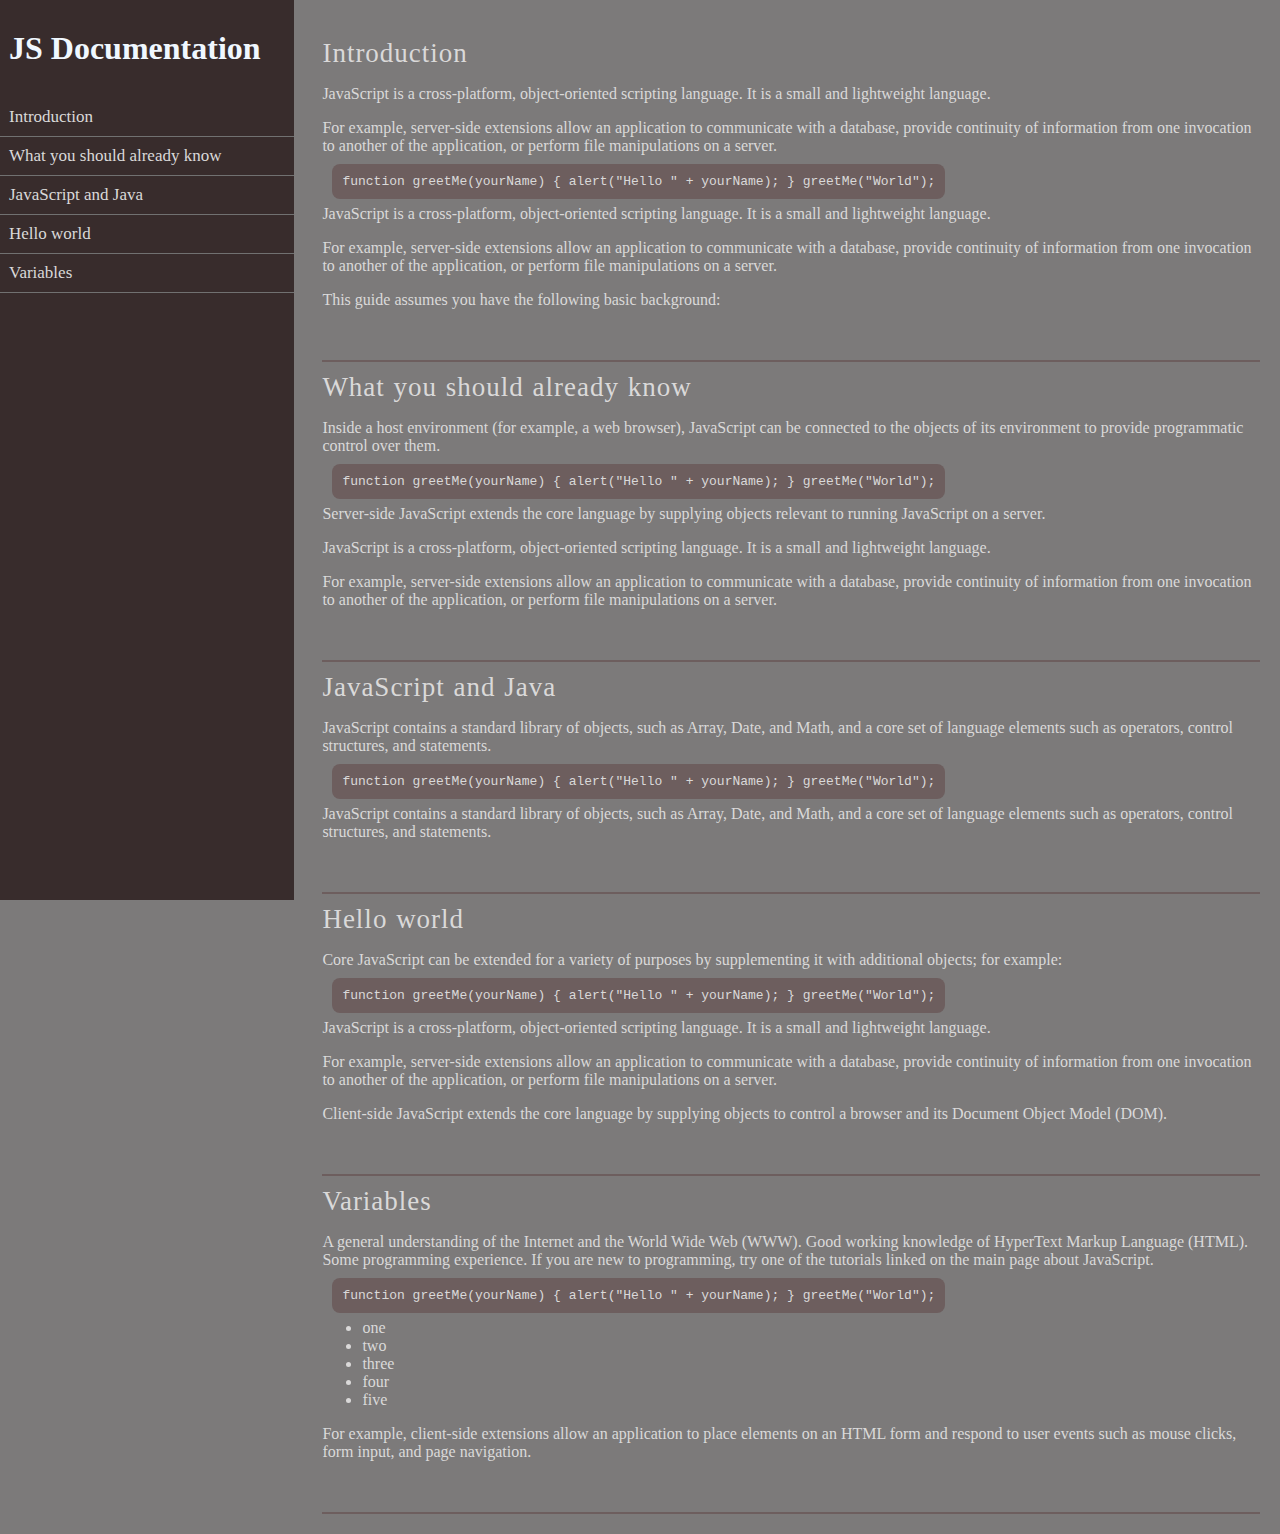
<file: technicaldocumentaionpage/index.html>
<!DOCTYPE html>
<html>

<head>
    <meta charset="utf-8">
    <meta name="viewport" content="width=device-width, initial-scale=1.0">
    <link rel="stylesheet" href="styles.css">
</head>

<body>

    <nav id="navbar">
        <header>
            <h1>JS Documentation</h1>
        </header>
        <section>
            <a href="#Introduction" class="nav-link">Introduction</a>
        </section>
        <section>
            <a href="#What_you_should_already_know" class="nav-link">What you should already know</a>
        </section>
        <section>
            <a href="#JavaScript_and_Java" class="nav-link">JavaScript and Java</a>
        </section>
        <section>
            <a href="#Hello_world" class="nav-link">Hello world</a>
        </section>
        <section>
            <a href="#Variables" class="nav-link">Variables</a>
        </section>
        
    </nav>

    <main id="main-doc">
        <section id="Introduction" class="main-section">
            <header>Introduction</header>
            <p>JavaScript is a cross-platform, object-oriented scripting language. It is a small and lightweight
                language.</p>
            <p>For example, server-side extensions allow an application to communicate with a database, provide
                continuity of information from one invocation to another of the application, or perform file
                manipulations on a server.</p>
            <code>function greetMe(yourName) { alert("Hello " + yourName); }
                greetMe("World"); </code>
                <p>JavaScript is a cross-platform, object-oriented scripting language. It is a small and lightweight
                    language.</p>
                <p>For example, server-side extensions allow an application to communicate with a database, provide
                    continuity of information from one invocation to another of the application, or perform file
                    manipulations on a server.</p>
    
            <p>This guide assumes you have the following basic background:</p>
        </section>

        <section id="What_you_should_already_know" class="main-section">
            <header>What you should already know</header>
            <p> Inside a host environment (for example, a web browser), JavaScript can be connected to the objects of
                its environment to provide programmatic control over them.</p>
            <code>function greetMe(yourName) { alert("Hello " + yourName); }
    greetMe("World");
    </code>
            <p>Server-side JavaScript extends the core language by supplying objects relevant to running JavaScript on a
                server.</p>
            <p>JavaScript is a cross-platform, object-oriented scripting language. It is a small and lightweight
                language.</p>
            <p>For example, server-side extensions allow an application to communicate with a database, provide
                continuity of information from one invocation to another of the application, or perform file
                manipulations on a server.</p>

        </section>

        <section id="JavaScript_and_Java" class="main-section">
            <header>JavaScript and Java</header>
            <p>JavaScript contains a standard library of objects, such as Array, Date, and Math, and a core set of
                language elements such as operators, control structures, and statements. </p>
            <code>function greetMe(yourName) { alert("Hello " + yourName); }
    greetMe("World");
    </code>
            <p>JavaScript contains a standard library of objects, such as Array, Date, and Math, and a core set of
                language elements such as operators, control structures, and statements. </p>

        </section>

        <section id="Hello_world" class="main-section">
            <header>Hello world</header>
            <p>Core JavaScript can be extended for a variety of purposes by supplementing it with additional objects;
                for example:</p>
            <code>function greetMe(yourName) { alert("Hello " + yourName); }
    greetMe("World");
    </code>
            <p>JavaScript is a cross-platform, object-oriented scripting language. It is a small and lightweight
                language.</p>
            <p>For example, server-side extensions allow an application to communicate with a database, provide
                continuity of information from one invocation to another of the application, or perform file
                manipulations on a server.</p>
            <p>Client-side JavaScript extends the core language by supplying objects to control a browser and its
                Document Object Model (DOM).</p>
        </section>

        <section class="main-section" id="Variables">
            <header>Variables</header>
            <p>A general understanding of the Internet and the World Wide Web (WWW).
                Good working knowledge of HyperText Markup Language (HTML).
                Some programming experience. If you are new to programming, try one of the tutorials linked on the main
                page about JavaScript.</p>
            <code>function greetMe(yourName) { alert("Hello " + yourName); }
    greetMe("World");
    </code>
            <ul>
                <li>one</li>
                <li>two</li>
                <li>three</li>
                <li>four</li>
                <li>five</li>
            </ul>
            <p>For example, client-side extensions allow an application to place elements on an HTML form and respond to
                user events such as mouse clicks, form input, and page navigation.</p>
        </section>

    </main>

</body>

</html>
</file>
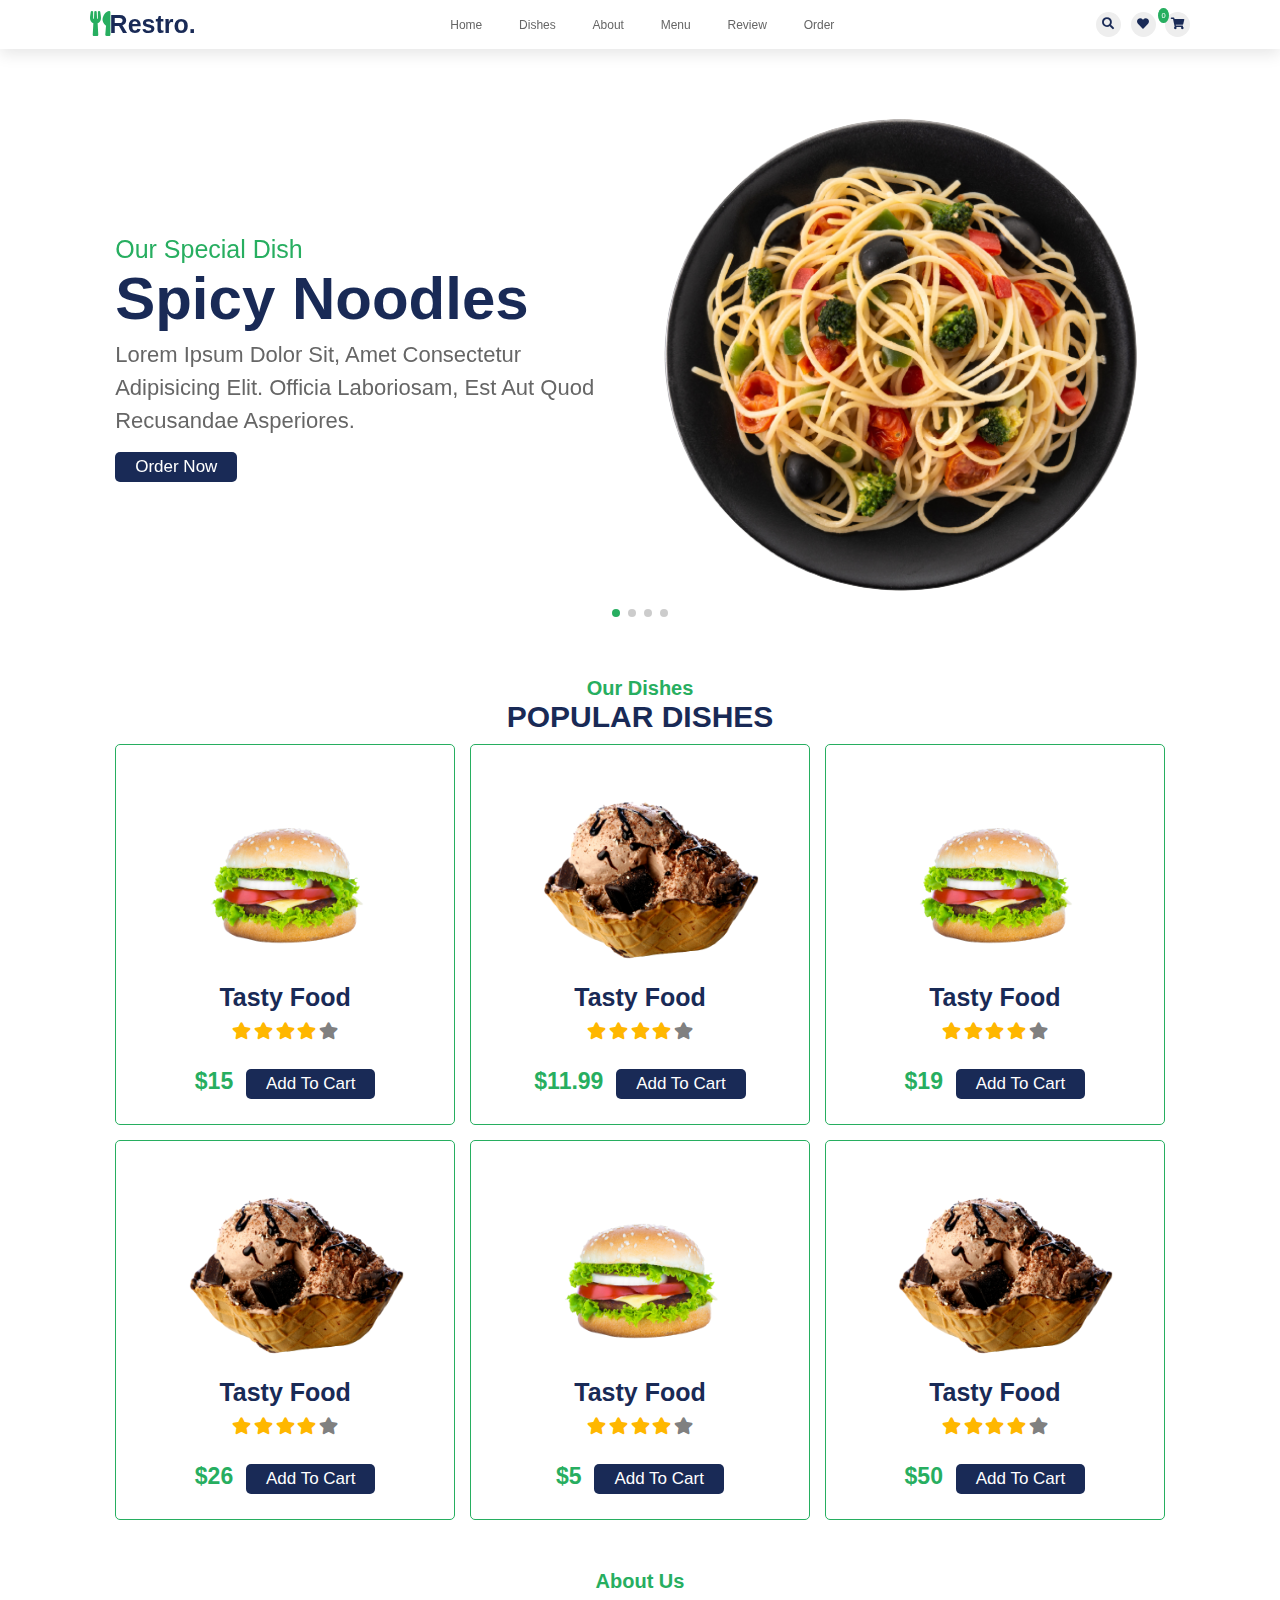
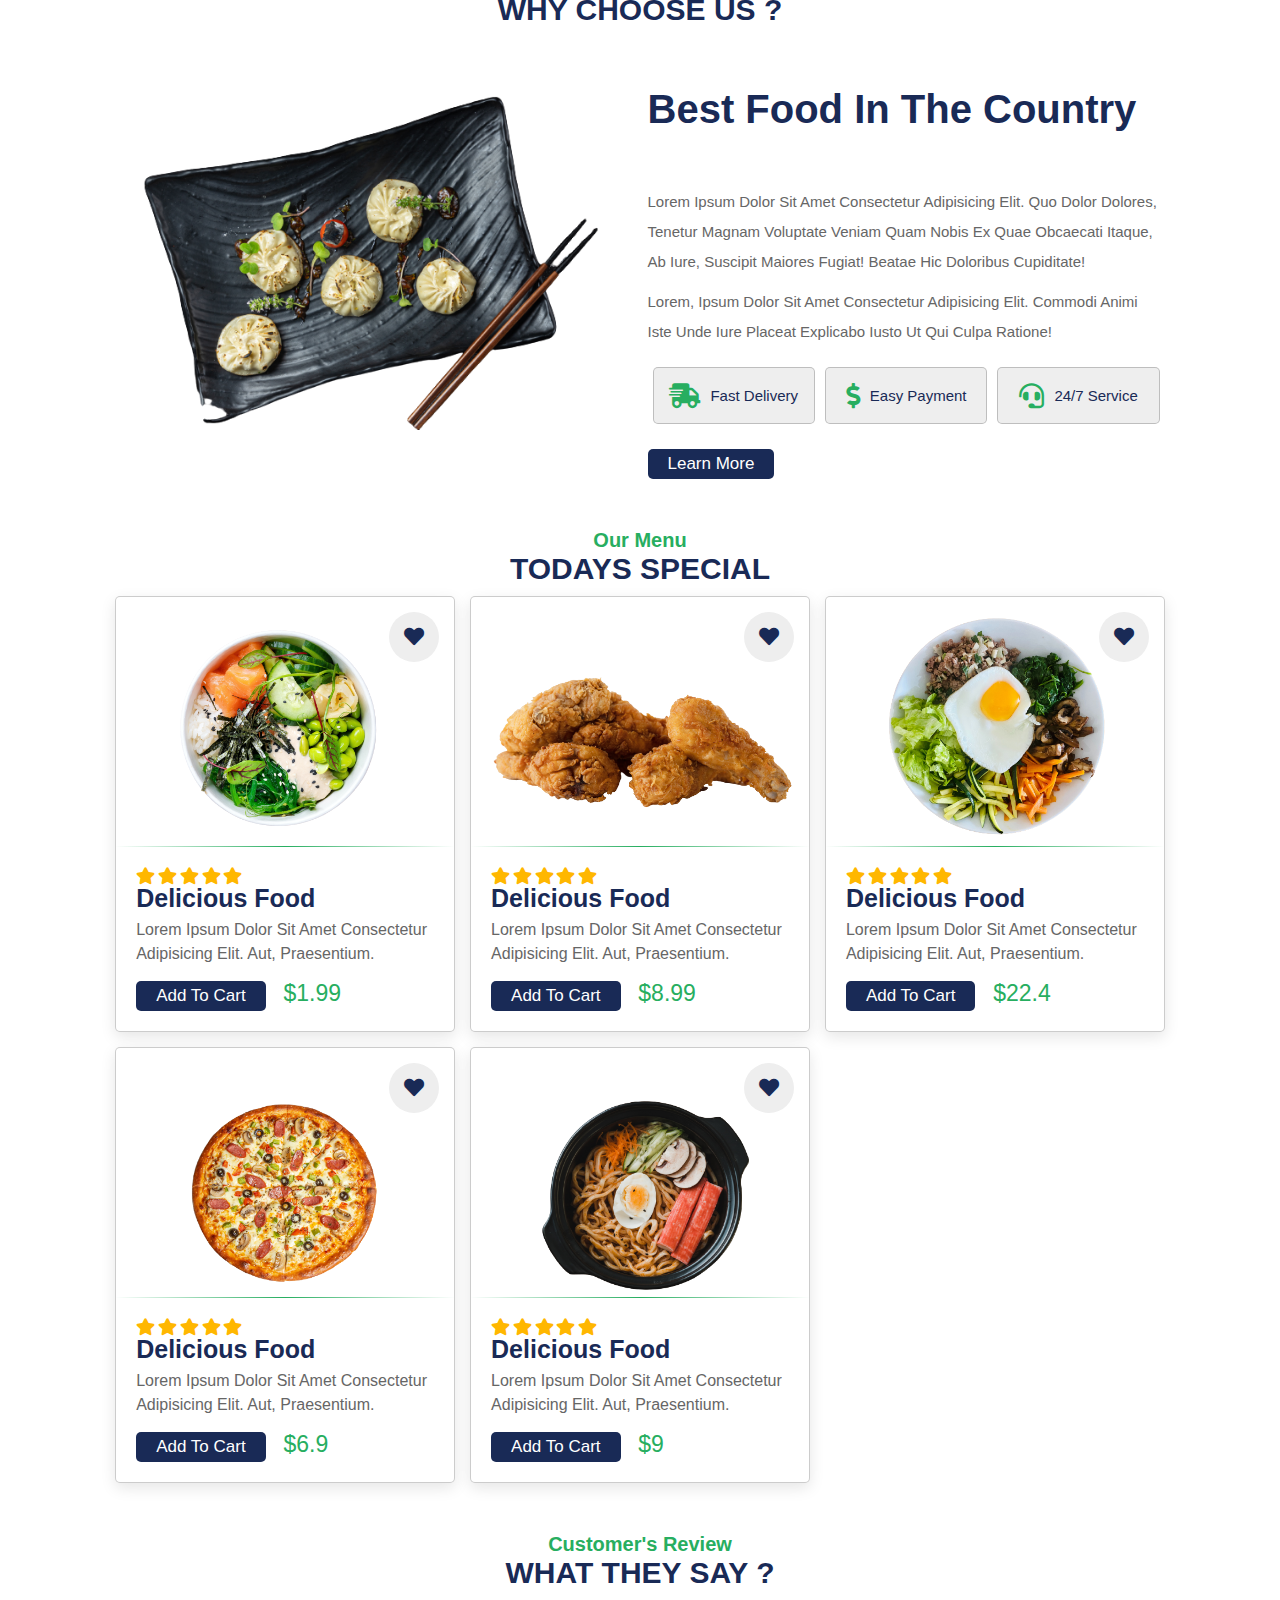
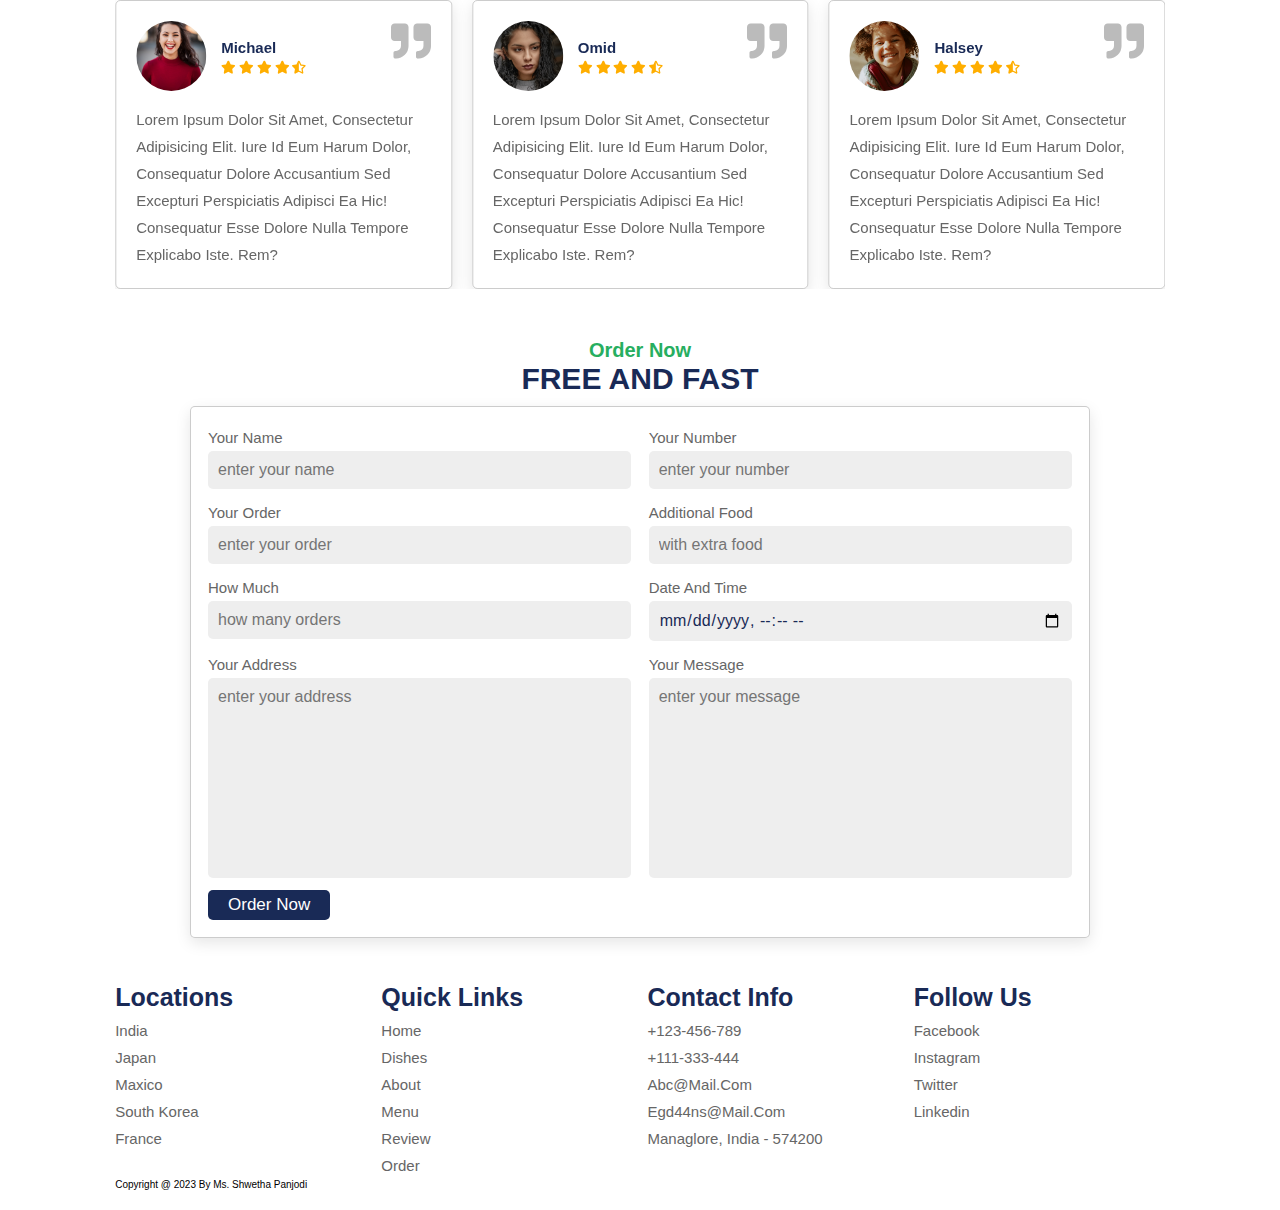
<file: javascript practice/project1/index.html>
<!DOCTYPE html>
<html lang="en">

<head>
    <meta charset="UTF-8">
    <meta http-equiv="X-UA-Compatible" content="IE=edge">
    <meta name="viewport" content="width=device-width, initial-scale=1.0">
    <title>Document</title>
    <!-- for swiper-slide slide show -->
    <link rel="stylesheet" href="https://cdn.jsdelivr.net/npm/swiper@9/swiper-bundle.min.css" />
    <link rel="stylesheet" href="https://cdnjs.cloudflare.com/ajax/libs/font-awesome/5.15.3/css/all.min.css">
    <link rel="stylesheet" href="css/style.css">

</head>

<body>

    <!-- header section starts -->
    <header>
        <a href="" class="logo"><i class="fas fa-utensils"></i>restro.</a>
        <nav class="navbar">
            <a href="#home">home</a>
            <a href="#dishes">dishes</a>
            <a href="#about">about</a>
            <a href="#menu">menu</a>
            <a href="#review">review</a>
            <a href="#order">order</a>
        </nav>

        <div class="icons">
            <i class="fas fa-bars" id="menu-bars"></i>
            <i class="fas fa-search" id="search-icon"></i>
            <a href="" class="fas fa-heart"></a>
            <span id="cartitem">0</span>
            <i class="fas fa-shopping-cart" id="cart-icon"></i>
            
        </div>

    </header>
    <!-- header section ends -->

    <!-- search form  starts-->
    <form action="" id="search-form">
        <input type="search" name="" id="search-box" placeholder="search here...">
        <label for="search-box" class="fas fa-search"></label>
        <i class="fas fa-times" id="close"></i>
    </form>
    <!-- search form ends -->

    <!-- add to cart  starts-->
    <div id="mainbgcart">
        <!-- <div class="cartheding">
            <div>
                <h1>Selected items</h1>
                <i class="fas fa-times" id="close2"></i>
            </div>
        </div>
        <div class="bgcart">

            <div class="cartitem">
                <h3>hot chicken</h3>
                <div class="products">
                    <img src="images/homeimage2-1-removebg-preview.png" alt="">
                    <label for="">1</label>
                    <label for="">remove</label>
                    <label for="">$7.55</label>
                </div>
            </div>

        </div>

        <div class="total">
            <label for="">Total Amount</label>
            <label for="" id="total">$100</label>
        </div> -->
    </div>
    <!-- add to cart ends -->

    <!-- home section starts  -->
    <section class="home" id="home">
        <div class="swiper home-slider">
            <div class="swiper-wrapper wrapper">
                <div class="swiper-slide slide">
                    <div class="content">
                        <span>our special dish</span>
                        <h3>spicy noodles</h3>
                        <p>Lorem ipsum dolor sit, amet consectetur adipisicing elit. Officia laboriosam, est aut quod
                            recusandae asperiores. </p>
                        <a href="" class="btn">order now</a>
                    </div>
                    <div class="img">
                        <img src="images/homeimage1-removebg-preview.png" alt="">
                    </div>
                </div>

                <div class="swiper-slide slide">
                    <div class="content">
                        <span>our special dish</span>
                        <h3>Hot Chicken</h3>
                        <p>Lorem ipsum dolor sit, amet consectetur adipisicing elit. Officia laboriosam, est aut quod
                            recusandae asperiores. </p>
                        <a href="" class="btn">order now</a>
                    </div>
                    <div class="img">
                        <img src="images/homeimage2-1-removebg-preview.png" alt="">
                    </div>
                </div>

                <div class="swiper-slide slide">
                    <div class="content">
                        <span>our special dish</span>
                        <h3>cheesa pizza</h3>
                        <p>Lorem ipsum dolor sit, amet consectetur adipisicing elit. Officia laboriosam, est aut quod
                            recusandae asperiores. </p>
                        <a href="" class="btn">order now</a>
                    </div>
                    <div class="img">
                        <img src="images/pizza-removebg-preview.png" alt="">
                    </div>
                </div>

                <div class="swiper-slide slide">
                    <div class="content">
                        <span>our special dish</span>
                        <h3>nutritious food</h3>
                        <p>Lorem ipsum dolor sit, amet consectetur adipisicing elit. Officia laboriosam, est aut quod
                            recusandae asperiores. </p>
                        <a href="" class="btn">order now</a>
                    </div>
                    <div class="img">
                        <img src="images/protine bowl3.png" alt="">
                    </div>
                </div>
            </div>
            <div class="swiper-pagination"></div>
        </div>
    </section>
    <!-- home section ends  -->

    <!-- dishes section starts here -->
    <section class="dishes" id="dishes">
        <h3 class="sub-heading">our dishes</h3>
        <h1 class="heading">popular dishes</h1>
        <div class="box-container">
            <!-- generating in js - populardishes()   -->
        </div>
    </section>
    <!-- dishes section ends here -->

    <!-- about section starts here -->
    <section class="about" id="about">
        <h3 class="sub-heading">about us</h3>
        <h1 class="heading">why choose us ?</h1>
        <div class="row">
            <div class="image">
                <img src="images/pexels-momo-king-5409010-removebg-preview.png" alt="">
            </div>
            <div class="content">
                <h3>best food in the country</h3>
                <p>Lorem ipsum dolor sit amet consectetur adipisicing elit. Quo dolor dolores, tenetur magnam voluptate
                    veniam quam nobis ex quae obcaecati itaque, ab iure, suscipit maiores fugiat! Beatae hic doloribus
                    cupiditate!</p>
                <p>Lorem, ipsum dolor sit amet consectetur adipisicing elit. Commodi animi iste unde iure placeat
                    explicabo iusto ut qui culpa ratione!</p>
                <div class="icons-container">
                    <div class="icons">
                        <i class="fas fa-shipping-fast"></i>
                        <span>fast delivery</span>
                    </div>
                    <div class="icons">
                        <i class="fas fa-dollar-sign"></i>
                        <span>easy payment</span>
                    </div>
                    <div class="icons">
                        <i class="fas fa-headset"></i>
                        <span>24/7 service</span>
                    </div>
                </div>
                <a href="#" class="btn">learn more</a>

            </div>
        </div>
    </section>
    <!-- about section end here -->

    <!-- menu section starts -->
    <section class="menu" id="menu">
        <h3 class="sub-heading">our menu</h3>
        <h1 class="heading">todays special</h1>
        <div class="box-container">
            <!-- generating in js - todayspecial() -->
        </div>
    </section>
    <!-- menu section ends -->

    <!-- review section starts -->
    <section class="review" id="review">
        <h3 class="sub-heading">customer's review</h3>
        <h1 class="heading">what they say ?</h1>

        <div class="swiper review-slider">
            <div class="swiper-wrapper wrapper">

                <div class="swiper-slide slide">
                    <div class="user">
                        <i class="fas fa-quote-right"></i>
                        <img src="images/omid-armin-_BkjDspEw_k-unsplash.jpg" alt="">
                        <div class="user-info">
                            <h3>omid</h3>
                            <div class="stars">
                                <i class="fas fa-star"></i>
                                <i class="fas fa-star"></i>
                                <i class="fas fa-star"></i>
                                <i class="fas fa-star"></i>
                                <i class="fas fa-star-half-alt"></i>
                            </div>
                        </div>
                    </div>
                    <p>Lorem ipsum dolor sit amet, consectetur adipisicing elit. Iure id eum harum dolor, consequatur dolore accusantium sed excepturi perspiciatis adipisci ea hic! Consequatur esse dolore nulla tempore explicabo iste. Rem?</p>

                </div>

                <div class="swiper-slide slide">
                    <div class="user">
                        <i class="fas fa-quote-right"></i>
                        <img src="images/mieke-campbell-48JNwqISSLk-unsplash.jpg" alt="">
                        <div class="user-info">
                            <h3>halsey</h3>
                            <div class="stars">
                                <i class="fas fa-star"></i>
                                <i class="fas fa-star"></i>
                                <i class="fas fa-star"></i>
                                <i class="fas fa-star"></i>
                                <i class="fas fa-star-half-alt"></i>
                            </div>
                        </div>
                    </div>
                    <p>Lorem ipsum dolor sit amet, consectetur adipisicing elit. Iure id eum harum dolor, consequatur dolore accusantium sed excepturi perspiciatis adipisci ea hic! Consequatur esse dolore nulla tempore explicabo iste. Rem?</p>

                </div>


                <div class="swiper-slide slide">
                    <div class="user">
                        <i class="fas fa-quote-right"></i>
                        <img src="images/christopher-campbell-rDEOVtE7vOs-unsplash.jpg" alt="">
                        <div class="user-info">
                            <h3>christopher</h3>
                            <div class="stars">
                                <i class="fas fa-star"></i>
                                <i class="fas fa-star"></i>
                                <i class="fas fa-star"></i>
                                <i class="fas fa-star"></i>
                                <i class="fas fa-star-half-alt"></i>
                            </div>
                        </div>
                    </div>
                    <p>Lorem ipsum dolor sit amet, consectetur adipisicing elit. Iure id eum harum dolor, consequatur dolore accusantium sed excepturi perspiciatis adipisci ea hic! Consequatur esse dolore nulla tempore explicabo iste. Rem?</p>

                </div>

                <div class="swiper-slide slide">
                    <div class="user">
                        <i class="fas fa-quote-right"></i>
                        <img src="images/kimson-doan-HD8KlyWRYYM-unsplash.jpg" alt="">
                        <div class="user-info">
                            <h3>kim son</h3>
                            <div class="stars">
                                <i class="fas fa-star"></i>
                                <i class="fas fa-star"></i>
                                <i class="fas fa-star"></i>
                                <i class="fas fa-star"></i>
                                <i class="fas fa-star-half-alt"></i>
                            </div>
                        </div>
                    </div>
                    <p>Lorem ipsum dolor sit amet, consectetur adipisicing elit. Iure id eum harum dolor, consequatur dolore accusantium sed excepturi perspiciatis adipisci ea hic! Consequatur esse dolore nulla tempore explicabo iste. Rem?</p>

                </div>

                <div class="swiper-slide slide">
                    <div class="user">
                        <i class="fas fa-quote-right"></i>
                        <img src="images/michael-dam-mEZ3PoFGs_k-unsplash.jpg" alt="">
                        <div class="user-info">
                            <h3>michael</h3>
                            <div class="stars">
                                <i class="fas fa-star"></i>
                                <i class="fas fa-star"></i>
                                <i class="fas fa-star"></i>
                                <i class="fas fa-star"></i>
                                <i class="fas fa-star-half-alt"></i>
                            </div>
                        </div>
                    </div>
                    <p>Lorem ipsum dolor sit amet, consectetur adipisicing elit. Iure id eum harum dolor, consequatur dolore accusantium sed excepturi perspiciatis adipisci ea hic! Consequatur esse dolore nulla tempore explicabo iste. Rem?</p>

                </div>
            </div>
        </div>
    </section>
    <!-- review section ends -->

    <!-- order section starts -->
    <section class="order" id="order">
        <h3 class="sub-heading">order now</h3>
        <h1 class="heading">free and fast</h1>

        <form action="">
            <div class="inputbox">
                <div class="input">
                    <span>your name</span>
                    <input type="text" placeholder="enter your name">
                </div>
                <div class="input">
                    <span>your number</span>
                    <input type="number" placeholder="enter your number">
                </div>
                <div class="input">
                    <span>your order</span>
                    <input type="text" placeholder="enter your order">
                </div>
                <div class="input">
                    <span>additional food</span>
                    <input type="text" placeholder="with extra food">
                </div>
                <div class="input">
                    <span>how much</span>
                    <input type="text" placeholder="how many orders">
                </div>
                <div class="input">
                    <span>date and time</span>
                    <input name="ordertime" type="datetime-local">
                </div>
                <div class="input">
                    <span>your address</span>
                    <textarea name="" id="" cols="30" rows="10" placeholder="enter your address"></textarea>
                </div>
                <div class="input">
                    <span>your message</span>
                    <textarea name="" id="" cols="30" rows="10" placeholder="enter your message"></textarea>
                </div>

                <input type="submit" value="order now" class="btn">
            </div>
        </form>
    </section>
    <!-- order section ends -->

    <!-- footer section starts here -->
    <section class="footer" id="footer">
        <div class="box-container">
            <div class="box">
                <h3>locations</h3>
                <a href="">india</a>
                <a href="">japan</a>
                <a href="">maxico</a>
                <a href="">south korea</a>
                <a href="">france</a>
            </div>
            <div class="box">
                <h3>quick links</h3>
                <a href="#home">home</a>
                <a href="#dishes">dishes</a>
                <a href="#about">about</a>
                <a href="#menu">menu</a>
                <a href="#review">review</a>
                <a href="#order">order</a>
            </div>
            <div class="box">
                <h3>contact info</h3>
                <a href="">+123-456-789</a>
                <a href="">+111-333-444</a>
                <a href="">abc@mail.com</a>
                <a href="">egd44ns@mail.com</a>
                <a href="">Managlore, India - 574200</a>
            </div>
            <div class="box">
                <h3>follow us</h3>
                <a href="">facebook</a>
                <a href="">instagram</a>
                <a href="">twitter</a>
                <a href="">linkedin</a> 
            </div>
        </div>
        <div class="credit"> copyright @ 2023 by <span>Ms. shwetha Panjodi</span></div>
    </section>
    <!-- footer section ends here -->


    <!-- for swiper-slide slide show -->
    <script src="https://cdn.jsdelivr.net/npm/swiper@9/swiper-bundle.min.js"></script>

    <!-- custom js link -->
    <script src="js/script.js"></script>
    <!-- <script src="https://cdn.jsdelivr.net/npm/swiper@9/swiper-element-bundle.min.js"></script> -->
</body>

</html>
</file>
<file: technicaldocumentaionpage/styles.css>
@media(min-width: 851px)
{
  #navbar
  {
    width:20%;
    height:100%;
    position:fixed;
    left:0;
    top:10px;

  }
}
.nav-link:hover
{
    transition: 0.5s;
    padding: inherit;
    color: rgb(124, 122, 122);
}
body
{
    background-color: rgb(124, 122, 122);
    color: rgb(218, 217, 217);
}
#navbar
{
    width:23%;
    height:100%;
    /* position:fixed; */
    left:0;
    top:0;
    background-color: rgb(56, 44, 44);
}
nav>section{
    padding: 9px;
    border-bottom: 1px solid rgb(113, 113, 113);
}
a{
    font-size: 17px;
    color: rgb(218, 217, 217);
    text-decoration: none;
}
h1{
    padding: 9px;
    color: aliceblue;
}

#main-doc {
    position: absolute;
    padding: 20px;
    margin-left: 23%;
}
main>section{
    padding-bottom: 35px;
    margin-top: 10px;
    border-bottom: 2px solid rgb(109, 94, 94);
}
section>header{
    font-size: 27px;
    letter-spacing: 1px;
    word-spacing: 1px;
}
code
{
    background-color: rgb(109, 94, 94);
    padding: 10px;
    margin: 10px;
    border-radius: 8px;
}
html{
    scroll-behavior: smooth;
}
</file>
<file: javascript practice/project1/css/style.css>
/* google font */
@import url('https://fonts.googleapis.com/css2?family=Nunito+Sans:ital,wght@0,200;0,500;0,700;0,900;1,400;1,600&display=swap');

:root {
    --green: #27ae60;
    --black: #192a56;
    --light-color: #666;
    --box-shadow: 0 .5rem 1.5rem rgba(0, 0, 0, .1);
}


* {
    font-family: 'Nunito', sans-serif;
    border: none;
    outline: none;
    box-sizing: border-box;
    padding: 0;
    margin: 0;
    text-decoration: none;
    text-transform: capitalize;
    transition: all .5s ease-in-out
}


html {
    font-size: 62.5%;
    scroll-behavior: smooth;
    scroll-padding-top: 5.5rem;
    overflow-x: hidden;
}

header {
    position: fixed;
    z-index: 1000;
    top: 0;
    right: 0;
    left: 0;
    background: #fff;
    padding: 1rem 7%;
    display: flex;
    align-items: center;
    justify-content: space-between;
    box-shadow: var(--box-shadow);
}

header .logo {
    color: var(--black);
    font-size: 2.5rem;
    font-weight: bold;
}

header .logo i {
    color: var(--green);
}

header .navbar a {
    color: var(--light-color);
    padding: 5px 17px;
    font-size: 12px;
    /* border-radius: 5px; */
}

header .navbar a.active {
    color: white;
    background-color: var(--green);
    border-radius: 5px;
}

header .navbar a:hover {
    /* color:white; */
    border-bottom: 1px solid var(--green);
}

header .icons i,
header .icons a {
    cursor: pointer;
    background-color: #eee;
    font-size: 12px;
    border-radius: 50%;
    text-align: center;
    color: var(--black);
    height: 25px;
    width: 25px;
    margin-left: 7px;
    line-height: 24px;
}

header .icons i:hover,
header .icons a:hover {
    color: white;
    background-color: var(--green);
    transform: rotate(360deg);
    transition: .6s;
}

header .icons #menu-bars {
    display: none;
}


#search-form {
    /* overflow-y: auto; */
    position: fixed;
    top: -100%;
    left: 0;
    height: 100%;
    width: 100%;
    z-index: 1004;
    background-color: #000000b0;
    display: flex;
    /* flex-direction: column; */
    align-items: center;
    justify-content: center;
    padding: 0 1rem;
}

#search-form.active {
    top: 0;
}

#search-form #search-box {
    width: 40%;
    padding: 1rem 0;
    background: none;
    border-bottom: 1px solid white;
    color: white;
    text-transform: none;
    font-size: 25px;
}

#search-form #search-box::placeholder {
    color: rgb(219, 219, 219);
}

#search-form #search-box::-webkit-search-cancel-button {
    appearance: none;
}

#search-form label {
    color: white;
    font-size: 3rem;
    cursor: pointer;
}

#search-form label:hover {
    color: var(--green);
}

#search-form #close {
    color: white;
    font-size: 3rem;
    position: absolute;
    top: 10px;
    right: 10px;
    cursor: pointer;

}

#search-form #close:hover {
    color: rgb(255, 43, 43);
}

section {
    padding: 2rem 9%;
}

.home .home-slider .slide {
    display: flex;
    align-items: center;
    flex-wrap: wrap;
    gap: 2rem;
    padding-top: 9rem;
}

.home .home-slider .slide .img {
    /* width: 45%; */
    flex: 1 1 45rem;
}

.home .home-slider .slide .content {
    /* width: 50%; */
    flex: 1 1 45rem;
}

.home .home-slider .slide .img img {
    width: 100%;
}

.home .home-slider .slide .img img:hover {
    transform: rotate(360deg) scale(.5);
    transition: 1s ease-out;

}

.home .home-slider .slide .content span {
    color: var(--green);
    font-size: 2.5rem;
}

.home .home-slider .slide .content span:hover {
    color: var(--black);
}

.home .home-slider .slide .content h3 {
    color: var(--black);
    font-size: 6rem;
}

.home .home-slider .slide .content h3:hover {
    color: var(--green);
    /* transform: scale(1.3); */
    letter-spacing: .6rem;
    font-size: 7rem;
    transition: .5s;
    /* font-size: 7rem; */
}

.home .home-slider .slide .content p {
    color: var(--light-color);
    font-size: 2.2rem;
    padding: .5rem 0;
    line-height: 1.5;
}

.btn {
    margin-top: 1rem;
    display: inline-block;
    font-size: 1.7rem;
    border-radius: .5rem;
    color: white;
    background-color: var(--black);
    cursor: pointer;
    padding: .5rem 2rem;
}

.btn:hover {
    color: white;
    background-color: var(--green);
    letter-spacing: .1rem;

}

.swiper-pagination-bullet-active {
    background-color: var(--green);
}

.box>img {
    width: 90%;
    padding: 9px 0;
    margin: 1rem 0;
}

.box>img:hover {
    transform: scale(1.1);
    transition: .5s;
}

.sub-heading {
    font-size: 2rem;
    text-align: center;
    color: var(--green);
    padding-top: 1rem;
}

.heading {
    font-size: 3rem;
    text-align: center;
    color: var(--black);
    padding-bottom: 1rem;
    text-transform: uppercase;
}

.dishes .box-container {
    display: grid;
    grid-template-columns: repeat(auto-fit, minmax(28rem, 3fr));
    gap: 1.5rem;
}

.dishes .box-container .box {
    background-color: white;
    padding: 2.5rem;
    border-radius: .5rem;
    border: 1px solid var(--green);
    overflow: hidden;
    text-align: center;
    position: relative;
}

.dishes .box-container .box h3 {
    font-size: 2.5rem;
    color: var(--black);
}

.dishes .box-container .box .starts {
    padding: 1rem 0;
}

.dishes .box-container .box .starts i {
    font-size: 1.7rem;

}

.dishes .box-container .box span {
    color: var(--green);
    font-weight: bold;
    margin-right: 1rem;
    font-size: 2.3rem;
}

.dishes .box-container .box .fa-heart,
.dishes .box-container .box .fa-eye {
    position: absolute;
    top: 1.5rem;
    border-radius: 50%;
    background-color: #eee;
    height: 5rem;
    width: 5rem;
    line-height: 5rem;
    font-size: 2rem;
    color: var(--black);
}

.dishes .box-container .box .fa-heart {

    right: -5rem;
}

.dishes .box-container .box .fa-eye {

    left: -5rem;
}

.dishes .box-container .box:hover .fa-heart {
    right: 1.5rem;
}

.dishes .box-container .box:hover .fa-eye {
    left: 1.5rem;
}

.dishes .box-container .box .starts {
    margin-bottom: 1rem;
}

.about .row {
    display: flex;
    gap: 1.5rem;
    align-items: center;
    flex-wrap: wrap;
    justify-content: center;
}

.about .row .image {
    flex: 1 1 45rem;
}

.image {
    text-align: center;
}

.about .row .image img {
    width: 100%;
}

.about .row .content {
    flex: 1 1 45rem;
}

.about .row .content h3 {
    color: var(--black);
    font-size: 4rem;
    padding: 5rem 0;
}

.about .row .content p {
    color: var(--light-color);
    font-size: 1.5rem;
    padding: .5rem 0;
    line-height: 2;
}

.about .row .content .icons-container {
    display: flex;
    gap: 1rem;
    flex-wrap: wrap;
    padding: 1rem 0;
    margin: .5rem;
}

.about .row .content .icons-container .icons {
    background-color: #eee;
    display: flex;
    align-items: center;
    border: 1px solid rgba(0, 0, 0, .2);
    border-radius: .5rem;
    justify-content: center;
    gap: 1rem;
    flex: 1 1 15rem;
    padding: 1.5rem 1rem;
}

.about .row .content .icons-container .icons i {
    font-size: 2.5rem;
    color: var(--green);
}

.about .row .content .icons-container .icons span {
    font-size: 1.5rem;
    color: var(--black);
}

.menu .box-container {
    display: grid;
    grid-template-columns: repeat(auto-fit, minmax(30rem, 3fr));
    gap: 1.5rem;
}

.menu .box-container .box {
    background-color: white;
    /* padding: 2.5rem; */
    border-radius: .5rem;
    border: 1px solid rgba(0, 0, 0, .2);
    /* overflow: hidden;
    text-align: center;
    position: relative; */
    box-shadow: var(--box-shadow);
}

.menu .box-container .box .image {
    height: 25rem;
    width: 100%;
    padding: 1.5rem;
    overflow: hidden;
    position: relative;
    border-bottom: 1px solid;
    margin-bottom: 2rem;
    border-image: linear-gradient(to right, transparent, var(--green), transparent)1;
}

.menu .box-container .box .image img {
    width: 100%;
    object-fit: cover;
}

.menu .box-container .box .content {
    padding: 2rem;
    padding-top: 0;
}

.menu .box-container .box .content h3 {
    font-size: 2.5rem;
    color: var(--black);
}

.menu .box-container .box .content p {
    font-size: 1.6rem;
    color: var(--light-color);
    padding: .5rem 0;
    line-height: 1.5;
}

.menu .box-container .box .content .price {
    color: var(--green);
    font-weight: lighter;
    margin-left: 1.5rem;
}

.menu .box-container .box .content .stars {
    padding-bottom: 1rem 0;
}

.menu .box-container .box .content .stars i {
    font-size: 1.7rem;
    color: rgb(255, 183, 0);
}

.menu .box-container .box .content span {
    color: var(--green);
    font-weight: bold;
    margin-right: 1rem;
    font-size: 2.3rem;
}

.menu .box-container .box .fa-heart {
    position: absolute;
    top: 1.5rem;
    border-radius: 50%;
    background-color: #eee;
    height: 5rem;
    width: 5rem;
    line-height: 5rem;
    font-size: 2rem;
    color: var(--black);
}

.menu .box-container .box .fa-heart {

    right: 1.5rem;
}


.menu .box-container .box:hover .fa-heart {
    color: white;
    background-color: var(--green);
}


.menu .box-container .box .starts {
    margin-bottom: 1rem;
}



.review .slide {
    position: relative;
    padding: 2rem;
    border: .1rem solid rgba(0, 0, 0, .2);
    border-radius: .5rem;
    box-shadow: var(--box-shadow);
    /* width: 30%; */
}

.review .slide .user {
    display: flex;
    gap: 1.5rem;
    padding-bottom: 1.5rem;
    align-items: center;

}

.review .slide .fa-quote-right {
    position: absolute;
    color: #bbb;
    top: 2rem;
    right: 2rem;
    font-size: 4rem;
}

.review .slide .user img {
    width: 100px;
    border-radius: 7rem;
    object-fit: cover;
    height: 7rem;
    width: 7rem;
}

.review .slide .user h3 {
    padding-bottom: .5rem;
    color: var(--black);
    font-size: 1.5rem;
}

.review .slide .user .user-info i {
    font-size: 1.3rem;
    color: rgb(255, 174, 0);
}


.review .slide p {
    color: var(--light-color);
    line-height: 1.8;
    font-size: 1.5rem;
}

.order form {
    /* max-width: 100%; */
    max-width: 90rem;
    border-radius: .5rem;
    box-shadow: var(--box-shadow);
    border: .1rem solid rgba(0, 0, 0, .2);
    background-color: white;
    margin: 0 auto;
    padding: 1.7rem;
}

.order form .inputbox {
    display: flex;
    flex-wrap: wrap;
    justify-content: space-between;
}

.order form .inputbox .input {
    width: 49%;
}

.order form .inputbox .input span {
    display: block;
    padding: .5rem 0;
    font-size: 1.5rem;
    color: var(--light-color);
}

.order form .inputbox .input input,
.order form .inputbox .input textarea,
.order form .inputbox .input select {
    background-color: #eee;
    border-radius: .5rem;
    padding: 1rem;
    font-size: 1.6rem;
    color: var(--black);
    text-transform: lowercase;
    width: 100%;
    margin-bottom: 1rem;
}

.order form .inputbox .input input:focus,
.order form .inputbox .input textarea:focus,
.order form .inputbox .input select:focus {
    border: .1rem solid var(--green);
}

.order form .inputbox .input textarea {
    resize: none;
    height: 20rem;
}

.order form .btn {
    margin-top: 0;
}

.footer .box-container {
    display: grid;
    grid-template-columns: repeat(auto-fit, minmax(25rem, 1fr));
    gap: 1.5rem;

}

.footer .box-container .box h3 {
    padding: .5rem 0;
    font-size: 2.5rem;
    color: var(--black);
}

.footer .box-container .box a {
    display: block;
    padding: .5rem 0;
    font-size: 1.5rem;
    color: var(--light-color);
}

.footer .box-container .box a:hover {
    color: var(--green);
    text-decoration: underline;
    /* border-bottom: 1px solid var(--green); */
    /* transition: .2s; */
}


#mainbgcart {
    overflow-y: auto;
    position: fixed;
    right: -100%;
    top: 0;
    height: 100%;
    width: 100%;
    z-index: 1004;
    background: linear-gradient(130deg, rgba(0, 105, 0, 0.61), rgba(0, 47, 97, 0.454));
    /* display: flex; */
    /* flex-direction: column; */
    align-items: center;
    justify-content: flex-start;
    backdrop-filter: blur(8px);
    /* padding: 20px; */
}

.noscroll {
    -ms-overflow-style: none;
    /* IE and Edge */
    scrollbar-width: none;
}

#mainbgcart .bgcart {
    /* display: block; */
    /* flex-wrap: wrap; */
    width: 100%;
    padding: 0%;
    /* overflow-y: scroll; */
}

#mainbgcart .cartheding {
    /* padding: 10%; */
    position: sticky;
    top: 0;
    left: 0;
    z-index: 3;
    color: var(--green);
    font-size: 2.4rem;
    display: block;
    width: 100%;
}

#mainbgcart .cartheding div {
    display: flex;
    flex-wrap: nowrap;
    align-items: center;
    padding: 20px;
    justify-content: space-between;
    background-color: #192a5693;
    backdrop-filter: blur(4px);
}

#mainbgcart .cartheding div h1:hover {
    color: white;
}

#mainbgcart .cartheding div i:hover {
    color: red;
}

#mainbgcart .bgcart .cartitem {
    /* margin-top: 100px; */
    width: 100%;
    color: var(--black);
    font-size: 2.2rem;
    display: block;
    box-shadow: var(--box-shadow);
    padding: 5px;
    text-align: center;
}

#mainbgcart .bgcart .cartitem .products {
    color: white;
    display: flex;
    justify-content: space-around;
    /* border: 1px solid red; */
    align-items: center;
    padding: 20px;
    font-size: 2rem;
    /* width: 100%; */
    /* flex-wrap: wrap; */
}

#mainbgcart .bgcart .cartitem .products img {
    width: 17%;
}

#mainbgcart.active {
    right: 0;
}

#mainbgcart .total {
    color: white;
    display: flex;
    justify-content: space-between;
    font-size: 3rem;
    font-weight: bold;
    padding: 2% 10%;
    border-top: 4px solid;
    border-image: linear-gradient(to right, transparent, var(--green), transparent)1;
    align-items: center;
    text-shadow: 5px 5px 5px rgba(0, 0, 0, .5);
}

#mainbgcart .total #total {
    transform: scale(1.7);
}

.fa-empty {
    color: grey;
}

.fa-gold {
    color: rgb(255, 183, 0);
}

#cartitem {
    color: white;
    background-color: #27ae60;
    border-radius: 50%;
    padding: 3px;
    position: absolute;
    top: 8px;
    font-size: 7.5px;
}

.no-item-cart
{
    display: flex;
    /* flex-wrap: nowrap; */
    /* margin-top: 50%; */
    justify-content: center;
    text-align: center;
    align-items: center;
    height: 80vh;
    color: #192a56;
    font-size: 1.6rem;
}
.no-item-cart span
{
    position: absolute;
    top:30%;
    left:54%;
    background-color: white;
    padding: 2%;
    border-radius: 50%;
}

















/* other than moblie/tab */
@media (max-width:991px) {

    html {
        font-size: 55%;
    }

    header {
        padding: 1rem 1%;
    }

    .wrapper {
        padding: .3rem 0 4rem 0;
    }

    .box>img {
        height: auto;
        width: 100%;
        /* padding: 9px 0;
        margin: 1rem 0; */
    }
}

/* mobile/tab */
@media (max-width:768px) {
    header .icons #menu-bars {
        display: inline-block;
    }

    header .navbar {
        position: absolute;
        top: 100%;
        left: 0;
        right: 0;
        background: #fff;
        border-top: .1rem solid rgba(0, 0, 0, .2);
        padding: 1rem;
        border-bottom: .1rem solid var(--black);
        clip-path: polygon(0 0, 100% 0, 100% 0, 0 0);
        /* hides navbar menu items  */
    }

    header .navbar.active {
        clip-path: polygon(0 0, 100% 0, 100% 100%, 0 100%);
        /* shows navbar menu items  */
    }

    header .navbar a {
        display: block;
        text-align: center;
        /* background: #eee; */
        margin: 1rem;
        border-radius: 5px;
        font-size: 2rem;
    }

    header .navbar a:hover {

        /* border:1px solid var(--green); */
        border-image: linear-gradient(to right, transparent, var(--green), transparent)1;
    }

    .dishes .box-container .box img {
        margin: 0 auto;
    }

    .order form .inputbox .input {
        width: 100%;
    }
}

@media (max-width:450px) {

    html {
        font-size: 50%;
    }

    .dishes .box-container .box img {
        height: auto;
        width: 100%;
    }

    .order form .inputbox .input {
        width: 100%;
    }
}
</file>
